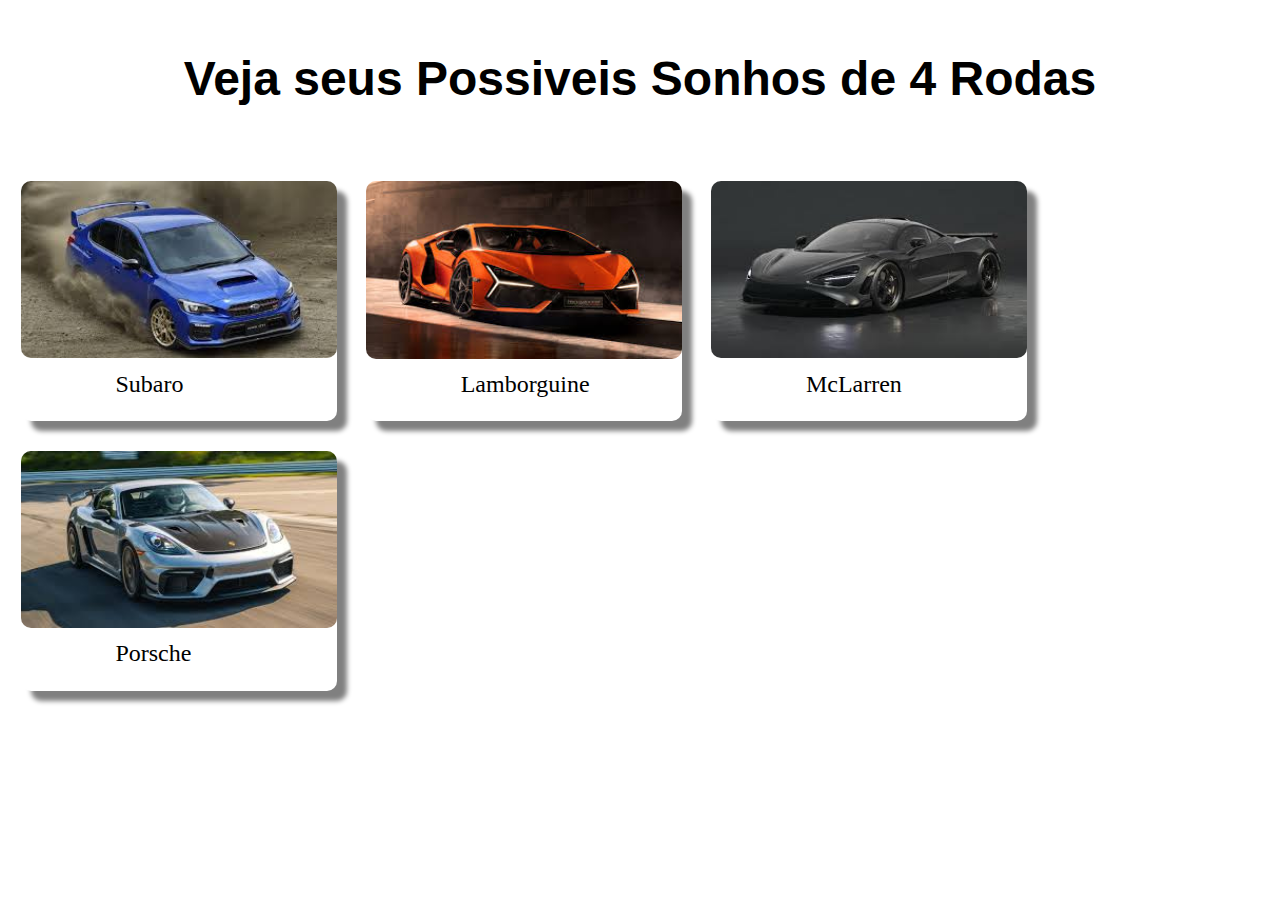
<file: index.html>
<!DOCTYPE html>
<html lang="pt-br">
  <head>
    <meta charset="UTF-8" />
    <meta name="viewport" content="width=device-width, initial-scale=1.0" />
    <link rel="stylesheet" href="style.css" />
    <title>Carros</title>
  </head>
  <body>
    <h1 class="titulo">Veja seus Possiveis Sonhos de 4 Rodas</h1>
    <div class="container">
      <div class="conteiner-carro1">
        <img class="imagens-carros" src="subaro.jpg" />
        <p class="nomes-carros">Subaro</p>
      </div>

      <div class="conteiner-carro2">
        <img class="imagens-carros" src="lambo.jpg" />
        <p class="nomes-carros">Lamborguine</p>
      </div>

      <div class="conteiner-carro3">
        <img class="imagens-carros" src="mclarren.jpg" />
        <p class="nomes-carros">McLarren</p>
      </div>

      <div class="conteiner-carro4">
        <img class="imagens-carros" src="gt4.jpg" />
        <p class="nomes-carros">Porsche</p>
      </div>
    </div>
  </body>
</html>
</file>
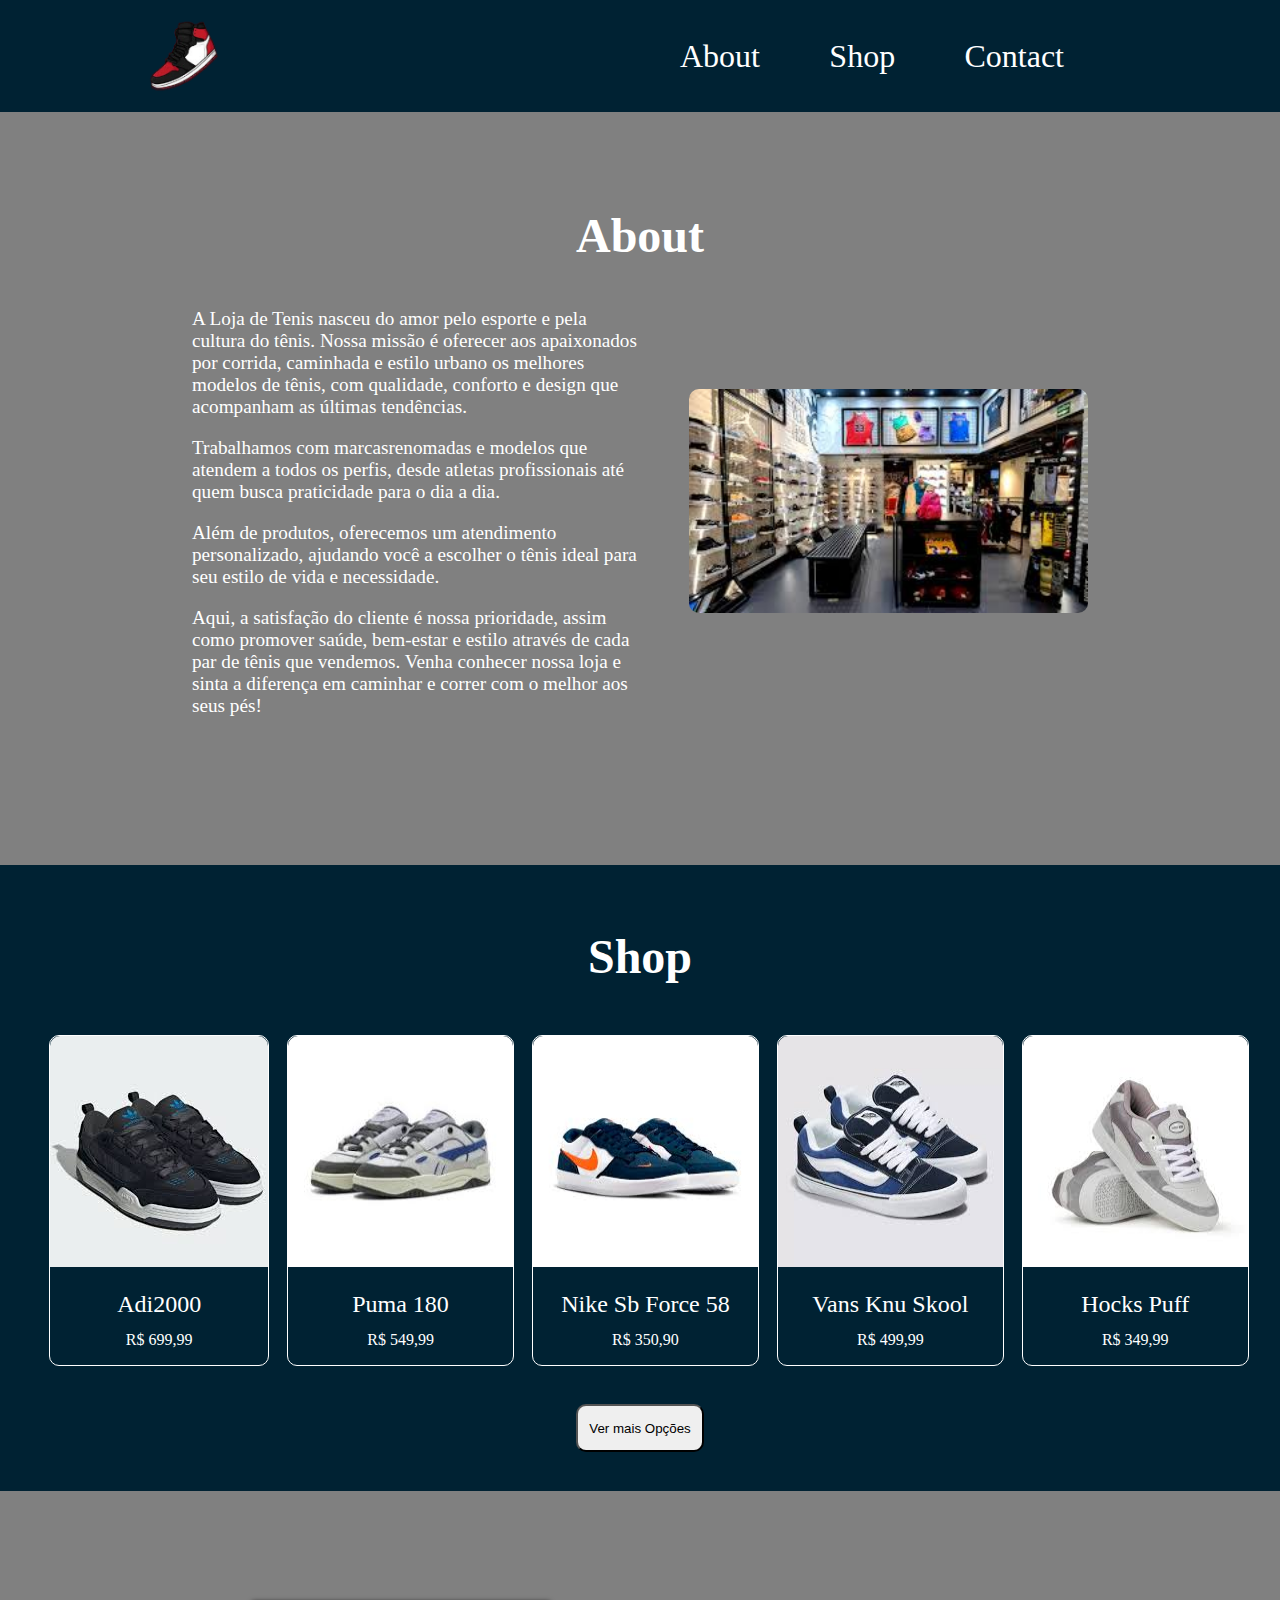
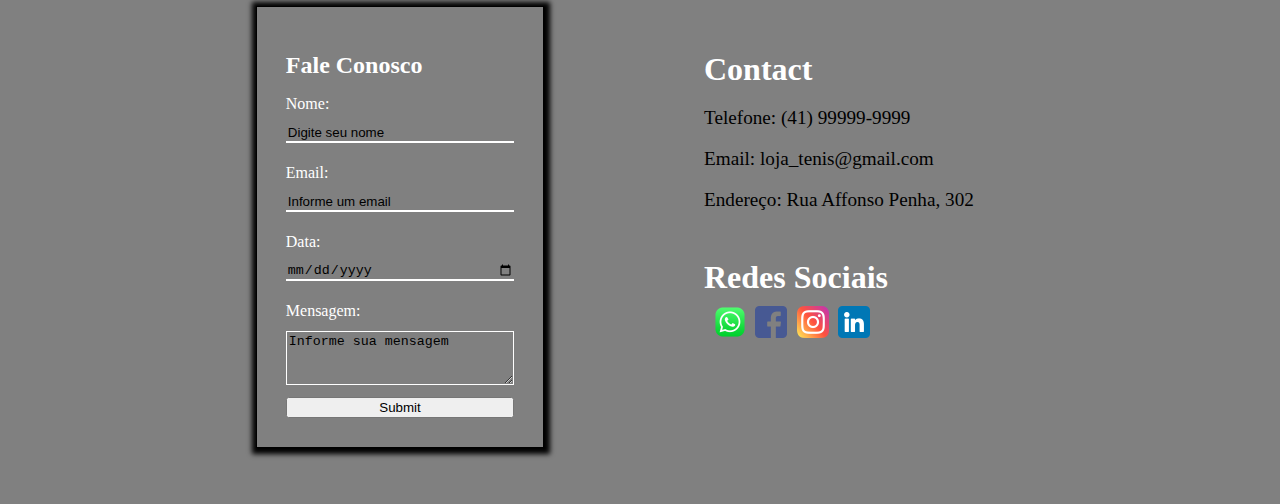
<file: Site/index.html>
<!DOCTYPE html>
<html lang="pt-br">
  <head>
    <meta charset="UTF-8" />
    <meta name="viewport" content="width=device-width, initial-scale=1.0" />
    <link rel="stylesheet" type="text/css" href="style.css" />
    <title>Loja de Tenis</title>
  </head>
  <body>
    <header>
      <nav class="cabecalho">
        <div class="logo">
          <img src="imagens/logo.png" />
        </div>
        <ul class="menu">
          <li><a style="text-decoration: none; color: white;" href="#sobre">About</a></li>
          <li><a style="text-decoration: none; color: white;" href="#shop">Shop</a></li>
          <li><a style="text-decoration: none; color: white;" href="#contato">Contact</a></li>
        </ul>
      </nav>
    </header>
    
    <div class="modulo1">
      <p id="sobre"></p>
      <h1 class="nome">About</h1>
      <div class="box-historia">
        <div class="historia">
            <p>A Loja de Tenis nasceu do amor pelo esporte e pela cultura do tênis.
            Nossa missão é oferecer aos apaixonados por corrida, caminhada e
            estilo urbano os melhores modelos de tênis, com qualidade, conforto e
            design que acompanham as últimas tendências.</p> 

            <p>Trabalhamos com marcasrenomadas e modelos que atendem a todos os perfis, desde atletas
            profissionais até quem busca praticidade para o dia a dia.</p> 

            <p>Além de produtos, oferecemos um atendimento personalizado, ajudando você a
              escolher o tênis ideal para seu estilo de vida e necessidade.</p>
              
            <p>Aqui, a satisfação do cliente é nossa prioridade, assim como promover saúde,
              bem-estar e estilo através de cada par de tênis que vendemos. Venha
              conhecer nossa loja e sinta a diferença em caminhar e correr com o
            melhor aos seus pés!</p>
          </p>
        </div>
        <div class="box-img-empresa">
          <img class="img-empresa" src="imagens/empresa.jpg" />
        </div>
      </div>
    </div>
    
    <div class="modulo2">
       <p id="shop"></p>
      <h1 class="compra">Shop</h1>
      <div class="box-modelos">
        <div class="box-tenis1">
          <img class="img-tenis" src="imagens/adi2000.jpg" />
          <p class="nome-tenis">Adi2000</p>
          <p class="preço-tenis">R$ 699,99</p>
        </div>
        <div class="box-tenis2">
          <img class="img-tenis" src="imagens/puma.jpg" />
          <p class="nome-tenis">Puma 180</p>
          <p class="preço-tenis">R$ 549,99</p>
        </div>
        <div class="box-tenis3">
          <img class="img-tenis" src="imagens/nike.jpg" />
          <p class="nome-tenis">Nike Sb Force 58</p>
          <p class="preço-tenis">R$ 350,90</p>
        </div>
        <div class="box-tenis4">
          <img class="img-tenis" src="imagens/vans.jpg" />
          <p class="nome-tenis">Vans Knu Skool</p>
          <p class="preço-tenis">R$ 499,99</p>
        </div>
        <div class="box-tenis5">
          <img class="img-tenis" src="imagens/hocks.jpg" />
          <p class="nome-tenis">Hocks Puff</p>
          <p class="preço-tenis">R$ 349,99</p>
        </div>
      </div>
      <div class="box-botao">
        <button class="botao">Ver mais Opções</button>
      </div>
    </div>

    <footer>
      <div class="modulo3">
        <div class="forms">
          <form>
            <div class="responder">
              <h1 class="fale">Fale Conosco</h1>
              
              <label class="info-caixa">Nome:</label>
              <input class="caixa" type="text" placeholder="Digite seu nome" required>
              
              <label class="info-caixa">Email:</label>
                <input class="caixa" type="email" placeholder="Informe um email" required>
              
                <label class="info-caixa">Data:</label>
                <input class="caixa" type="date">
                
              <label class="info-caixa">Mensagem:</label>
                <textarea class="mensagem" type="text" placeholder="Informe sua mensagem" required></textarea>
              <input class="botao-enviar" type="submit">
            </div>
          </form>
        </div>
        <div class="box-info-contato">
          <h1 class="contato" id="contato">Contact</h1>
          <p class="infos">Telefone: (41) 99999-9999</p>
          <p class="infos">Email: loja_tenis@gmail.com</p>
          <p class="infos">Endereço: Rua Affonso Penha, 302</p>

          <h1 class="redes-sociais">Redes Sociais</h1>
           <div class="box-redes-sociais">
            <img class="redes" src="imagens/whatsapp.png" usemap="#image-map">
            <map name="image-map">
                <area target="_blank" alt="whats" title="whats" href="https://web.whatsapp.com/" coords="60,59,109,29,178,21,383,24,429,39,481,106,486,400,455,447,340,486,97,476,42,430,26,374,26,123" shape="poly">
            </map>

            <img class="redes" src="imagens/facebook.png" usemap="#image-map">
            <map name="image-map">
                <area target="_blank" alt="whats" title="whats" href="https://www.facebook.com/?locale=pt_BR" coords="60,59,109,29,178,21,383,24,429,39,481,106,486,400,455,447,340,486,97,476,42,430,26,374,26,123" shape="poly">
            </map>

            <img class="redes" src="imagens/instagram.png" usemap="#image-map">
            <map name="image-map">
                <area target="_blank" alt="whats" title="whats" href="https://www.instagram.com/" coords="60,59,109,29,178,21,383,24,429,39,481,106,486,400,455,447,340,486,97,476,42,430,26,374,26,123" shape="poly">
            </map>
            <img class="redes" src="imagens/linkedin.png" usemap="#image-map">

            <map name="image-map">
                <area target="_blank" alt="whats" title="whats" href="https://br.linkedin.com/" coords="60,59,109,29,178,21,383,24,429,39,481,106,486,400,455,447,340,486,97,476,42,430,26,374,26,123" shape="poly">
            </map>
           </div>
        </div>
      </div>
    </footer>
  </body>
  <script src="teste.js"></script>
</html>
</file>
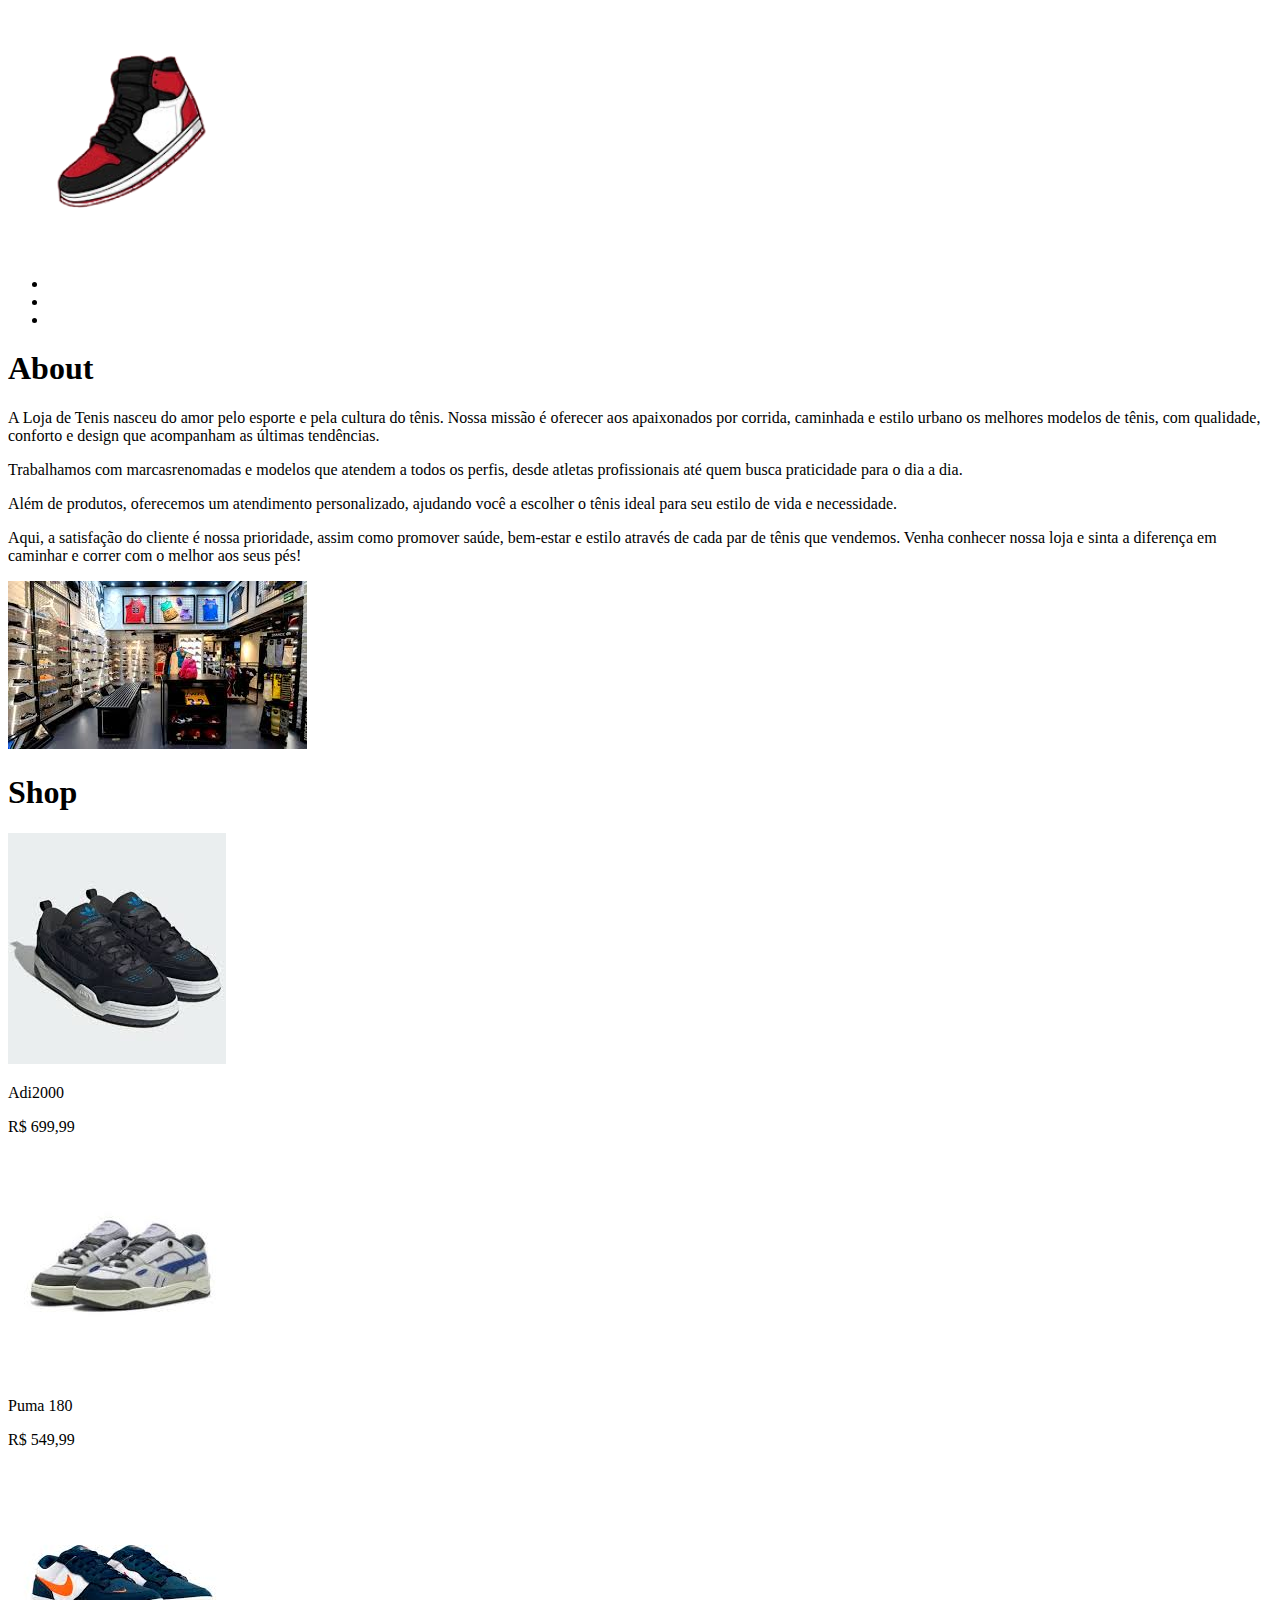
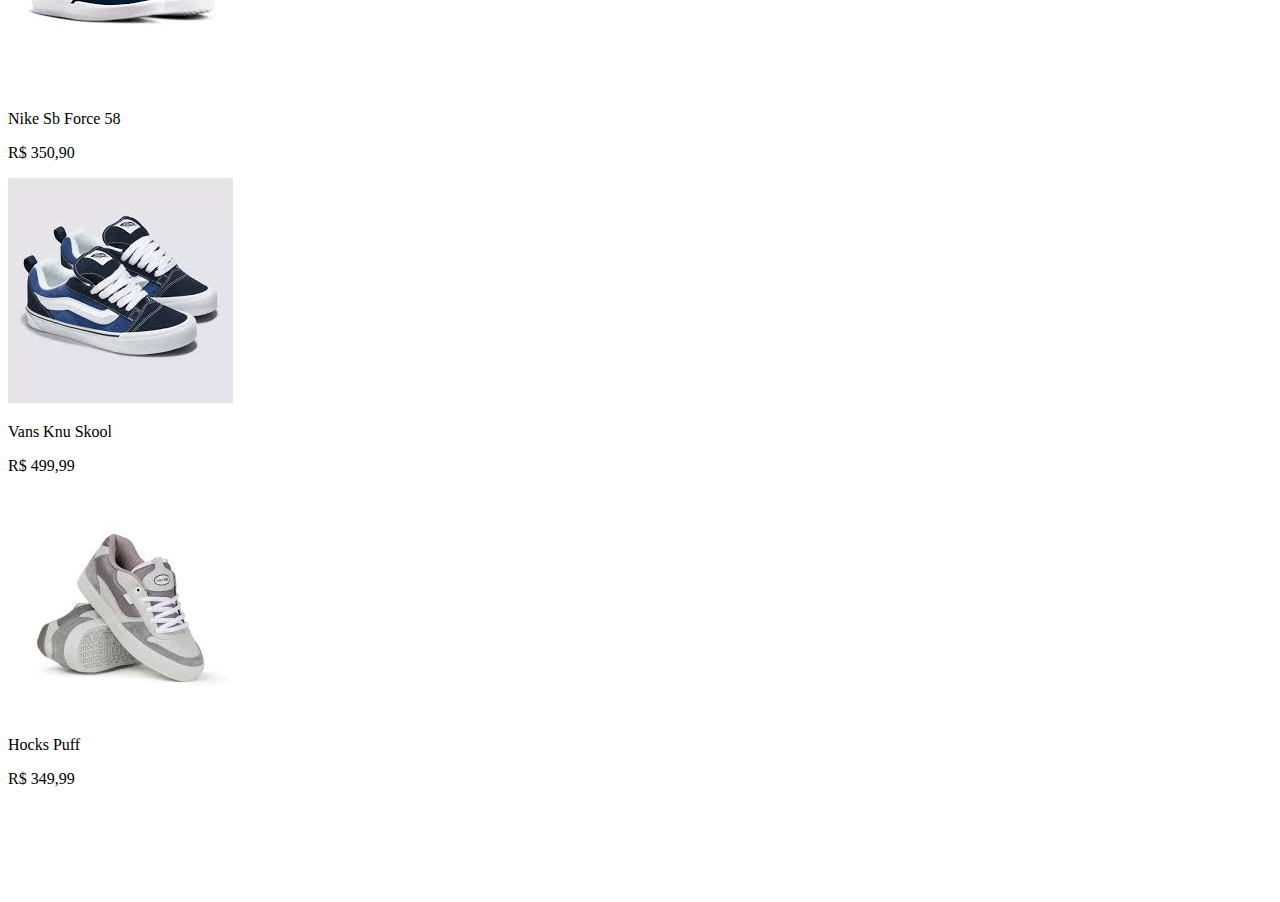
<file: teste.html>
<!DOCTYPE html>
<html lang="pt-br">
  <head>
    <meta charset="UTF-8" />
    <meta name="viewport" content="width=device-width, initial-scale=1.0" />
    <link rel="stylesheet" type="text/css" href="style.css" />
    <title>Loja de Tenis</title>
  </head>
  <body>
    <header>
      <nav class="cabecalho">
        <div class="logo">
          <img src="logo.png" />
        </div>
        <ul class="menu">
          <li><a style="text-decoration: none; color: white;" href="#sobre">About</a></li>
          <li><a style="text-decoration: none; color: white;" href="#shop">Shop</a></li>
          <li><a style="text-decoration: none; color: white;" href="#shop">Contact</a></li>
        </ul>
      </nav>
    </header>

    <div class="modulo1">
      <h1 class="nome" id="sobre">About</h1>
      <div class="box-historia">
        <div class="historia">
            <p>A Loja de Tenis nasceu do amor pelo esporte e pela cultura do tênis.
            Nossa missão é oferecer aos apaixonados por corrida, caminhada e
            estilo urbano os melhores modelos de tênis, com qualidade, conforto e
            design que acompanham as últimas tendências.</p> 

            <p>Trabalhamos com marcasrenomadas e modelos que atendem a todos os perfis, desde atletas
            profissionais até quem busca praticidade para o dia a dia.</p> 

            <p>Além de produtos, oferecemos um atendimento personalizado, ajudando você a
            escolher o tênis ideal para seu estilo de vida e necessidade.</p>

            <p>Aqui, a satisfação do cliente é nossa prioridade, assim como promover saúde,
            bem-estar e estilo através de cada par de tênis que vendemos. Venha
            conhecer nossa loja e sinta a diferença em caminhar e correr com o
            melhor aos seus pés!</p>
            </p>
        </div>
        <div class="box-img-empresa">
            <img class="img-empresa" src="empresa.jpg" />
        </div>
    </div>
    </div>

    <div class="modulo2">
      <h1 class="compra" id="shop">Shop</h1>
      <div class="box-modelos">
        <div class="box-tenis1">
          <img class="img-tenis" src="adi2000.jpg" />
          <p class="nome-tenis">Adi2000</p>
          <p class="preço-tenis">R$ 699,99</p>
        </div>
        <div class="box-tenis2">
          <img class="img-tenis" src="puma.jpg" />
          <p class="nome-tenis">Puma 180</p>
          <p class="preço-tenis">R$ 549,99</p>
        </div>
        <div class="box-tenis3">
          <img class="img-tenis" src="nike.jpg" />
          <p class="nome-tenis">Nike Sb Force 58</p>
          <p class="preço-tenis">R$ 350,90</p>
       </div>
       <div class="box-tenis4">
          <img class="img-tenis" src="vans.jpg" />
          <p class="nome-tenis">Vans Knu Skool</p>
          <p class="preço-tenis">R$ 499,99</p>
       </div>
       <div class="box-tenis5">
          <img class="img-tenis" src="hocks.jpg" />
          <p class="nome-tenis">Hocks Puff</p>
          <p class="preço-tenis">R$ 349,99</p>
        </div>
    </div>
    </div><br><br><br><br><br>
      
</body>
<script src="teste.js"></script>
</html>
</file>
<file: style.css>
.titulo {
  text-align: center;
  font-size: 3rem;
  font-family: "Franklin Gothic Medium", "Arial Narrow", Arial, sans-serif;
  margin-top: 4%;
  margin-bottom: 5%;
}

.conteiner {
  width: 100%;
  height: 5rem;
  display: flex;
  margin-bottom: 4%;
  position: relative;
  border: 1px solid;
}

.conteiner-carro1 {
  width: 25%;
  height: 15rem;
  position: relative;
  display: inline-flex;
  margin: 1%;
  box-shadow: 10px 10px 5px gray;
  border-radius: 10px;
}

.conteiner-carro2 {
  width: 25%;
  height: 15rem;
  position: relative;
  display: inline-flex;
  margin: 1%;
  box-shadow: 10px 10px 5px gray;
  border-radius: 10px;
}

.conteiner-carro3 {
  width: 25%;
  height: 15rem;
  position: relative;
  display: inline-flex;
  margin: 1%;
  box-shadow: 10px 10px 5px gray;
  border-radius: 10px;
}

.conteiner-carro4 {
  width: 25%;
  height: 15rem;
  position: relative;
  display: inline-flex;
  margin: 1%;
  box-shadow: 10px 10px 5px gray;
  border-radius: 10px;
}

.imagens-carros {
  width: 100%;
  position: absolute;
  border-radius: 10px 10px;
}

.nomes-carros {
  font-size: 1.5rem;
  position: absolute;
  display: inline;
  margin-top: 60%;
  margin-left: 30%;
}
</file>
<file: Site/style.css>
html {
  scroll-behavior: smooth;
}

body {
  margin: 0;
}

.cabecalho {
  width: 100%;
  background-color: #023;
  display: flex;
  position: fixed;
  z-index: 1;
}

.logo {
  display: flex;
  width: 30%;
  height: 7rem;
  margin-left: 10%;
}

.menu {
  color: white;
  width: 30%;
  display: flex;
  list-style: none;
  align-items: center;
  font-size: 2rem;
  justify-content: space-between;
  margin-left: 10%;
}

.nome {
  font-size: 3rem;
  display: flex;
  justify-content: center;
  margin: 0;
  padding-top: 5%;
  color: white;
}

/* ----------------------------------------------------------------------------------------------------- */

/* Parte do sobre do site */
.modulo1 {
  background-color: grey;
  margin-top: 0%;
  padding-top: 10%;
}

.box-historia {
  width: 70%;
  display: flex;
  align-items: center;
  padding-top: 2%;
  padding-bottom: 10%;
  margin-left: 15%;
}

.historia {
  color: white;
  font-size: 1.2rem;
}

.box-img-empresa {
  padding-left: 5%;
}

.img-empresa {
  border-radius: 10px;
  height: 14rem;
  margin-bottom: 5%;
}

/* ----------------------------------------------------------------------------------------------------- */

/* Parte de Shop do site */
.modulo2 {
  background-color: #023;
}

#shop {
  margin: 0;
}

.box-modelos {
  display: flex;
  justify-content: center;
  margin: 0;
  width: 100%;
  padding-bottom: 3%;
}

.compra {
  font-size: 3rem;
  display: flex;
  justify-content: center;
  margin: 0;
  padding-top: 5%;
  color: white;
  padding-bottom: 4%;
}

.box-tenis1,
.box-tenis2,
.box-tenis3,
.box-tenis4,
.box-tenis5 {
  display: flex;
  flex-direction: column;
  margin-left: 1.4%;
  border: 1px solid white;
  border-radius: 10px;
  /* -webkit-font-smoothing: antialiased; */
}

.nome-tenis {
  display: flex;
  justify-content: center;
  color: white;
  font-size: 1.5rem;
}

.preço-tenis {
  display: flex;
  justify-content: center;
  margin-top: -5%;
  color: white;
}

.img-tenis {
  height: 100%;
  border-top-right-radius: 10px;
  border-top-left-radius: 10px;
}

.box-botao {
  padding-bottom: 3%;
}

.botao {
  display: flex;
  margin: auto;
  height: 3rem;
  width: 8rem;
  justify-content: center;
  align-items: center;
  border-radius: 10px;
  z-index: 2;
}

/* ----------------------------------------------------------------------------------------------------- */

/* Parte de Contact do site */
.modulo3 {
  background-color: grey;
}

.contato {
  margin: 0;
  margin-top: 50%;
  color: white;
}

.box-info-contato {
  display: inline-flex;
  flex-direction: column;
  width: 25%;
  margin-bottom: 10%;
  margin-left: 55%;
  padding-bottom: 3%;
}

.infos {
  margin-bottom: 0%;
  font-size: 1.2rem;
}

.redes-sociais {
  margin: 0;
  margin-top: 15%;
  color: white;
}

.box-redes-sociais {
  display: flex;
  margin-top: 3%;
}

.redes {
  display: flex;
  width: 10%;
  padding-left: 5%;
  margin-left: -2%;
}

/* Formulario */
.forms {
  display: inline-flex;
  margin-left: 20%;
  margin-top: 9%;
  width: 20%;
  position: absolute;
}

.responder {
  width: 18rem;
  display: flex;
  flex-direction: column;
  border: 1px solid;
  padding: 10%;
  box-sizing: border-box;
  box-shadow: 1px 1px 5px 5px;
}

.fale {
  color: white;
  font-size: 1.5rem;
}

.info-caixa {
  color: white;
  margin-bottom: 5%;
  font-size: 1.2;
}

.caixa {
  background-color: grey;
  margin-bottom: 9%;
  border-bottom-color: white;
  border-top: none;
  border-left: none;
  border-right: none;
  outline: none;
}

.mensagem {
  height: 3rem;
  background-color: grey;
  margin-bottom: 5%;
  outline: none;
  border-color: white;
}

.botao-enviar {
  border-radius: 3px white;
}

::placeholder {
  color: black;
}

/* ----------------------------------------------------------------------------------------------------- */

@media (max-width: 1080px) {
  /* Parte do cabeçaho do site */

  .logo {
    margin-left: 2%;
  }

  .menu {
    font-size: 1rem;
    margin-left: -4%;
  }

  li {
    padding-left: 20%;
  }

  /* ----------------------------------------------------------------------------------------------------- */

  /* Parte do sobre do site */
  .nome {
    font-size: 1.8rem;
    margin-top: 22%;
  }

  .box-historia {
    width: 80%;
    margin-top: 5%;
    margin-left: 10%;
  }

  .historia {
    font-size: 0.4rem;
  }

  .img-empresa {
    width: 8rem;
    height: 6rem;
    padding-top: 4%;
    border-radius: 16px;
    padding-left: 2%;
  }

  /* ----------------------------------------------------------------------------------------------------- */

  /* Parte do Shop do site */
  .compra {
    font-size: 1.8rem;
    padding-top: 13%;
  }

  .box-modelos {
    width: 100%;
    display: flex;
    flex-wrap: wrap;
  }

  .box-tenis1,
  .box-tenis2,
  .box-tenis3,
  .box-tenis4,
  .box-tenis5 {
    display: flex;
    margin-bottom: 2rem;
    width: 25%;
  }

  .nome-tenis {
    font-size: 0.7rem;
    padding: 3%;
  }

  .preço-tenis {
    font-size: 0.5rem;
  }

  .botao {
    height: 2.5rem;
    width: 4rem;
    font-size: 0.6rem;
    margin-top: -7%;
    margin-bottom: 3%;
  }

  /* ----------------------------------------------------------------------------------------------------- */

  /* Parte do Contact do site */
  .box-info-contato {
    width: 30%;
  }

  .contato {
    font-size: 0.9rem;
    margin-top: 70%;
  }

  .infos {
    font-size: 0.5rem;
  }

  .redes-sociais {
    font-size: 0.8rem;
  }

  /* Parte do forms */
  .forms {
    margin-left: 13%;
  }

  .responder {
    width: 9rem;
    height: 15rem;
  }

  .box-info-contato {
    padding-left: 5%;
  }

  .fale {
    font-size: 0.8rem;
    margin-top: -2%;
  }

  .info-caixa {
    font-size: 0.6rem;
  }

  .mensagem {
    width: 7rem;
  }

  .caixa {
    width: 7rem;
  }

  .botao-enviar {
    height: 0.9rem;
    font-size: 0.5rem;
  }

  ::placeholder {
    font-size: 0.5rem;
  }

  .redes {
    margin-bottom: 35%;
  }
}
</file>
